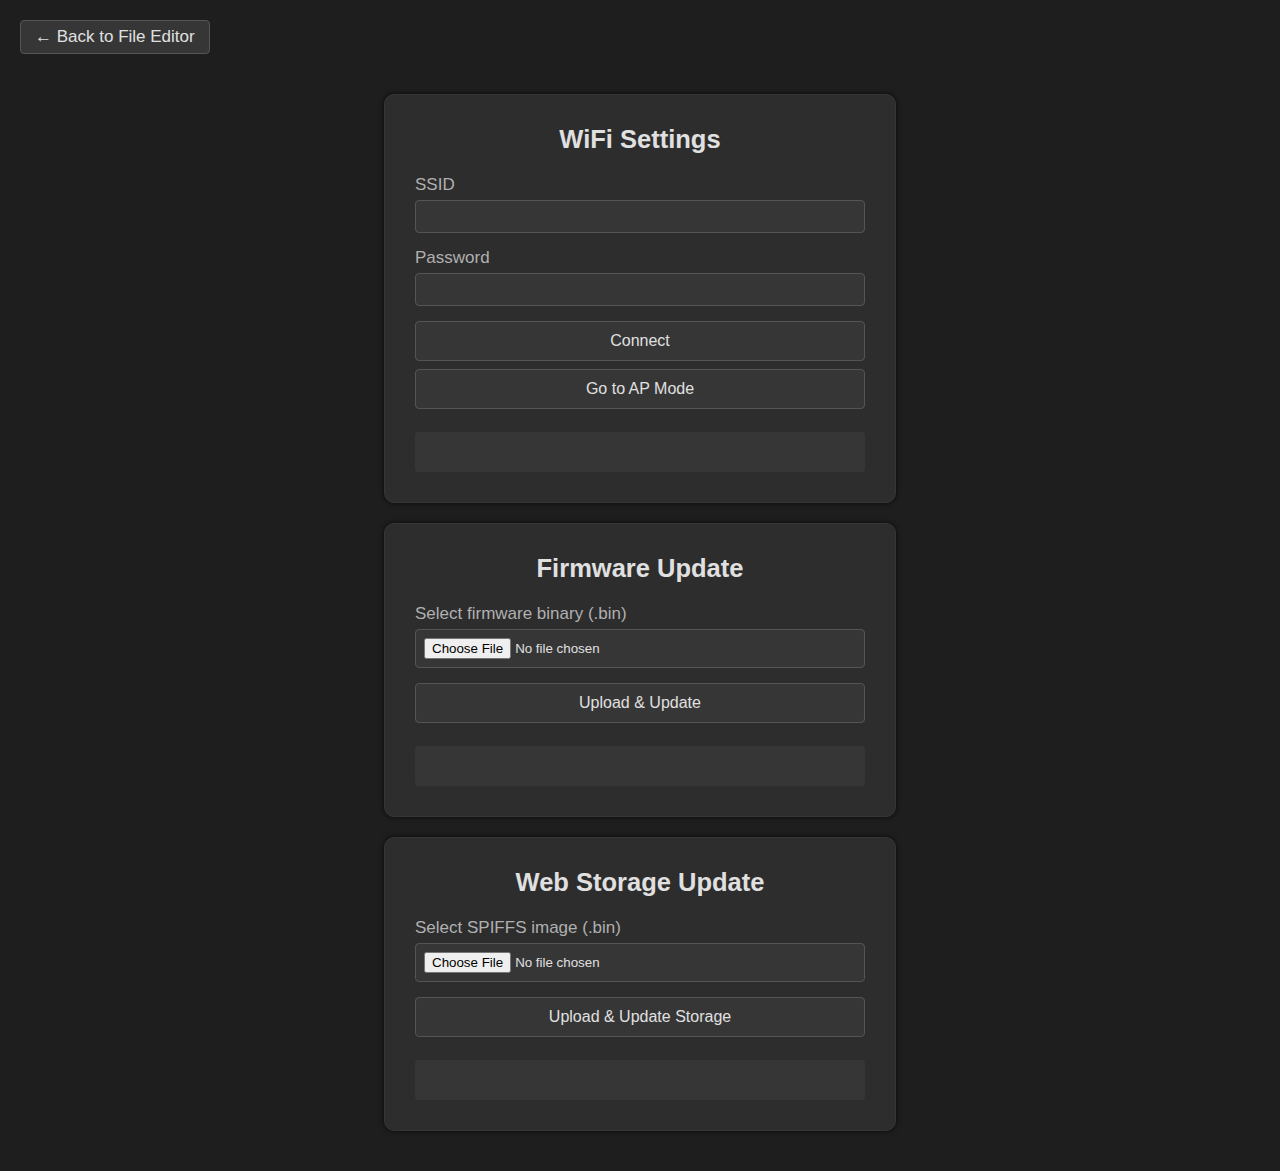
<file: data/settings.htm>
<!DOCTYPE html>
<html>
    <head>
        <title>RT4K Settings</title>
        <meta name="viewport" content="width=device-width, initial-scale=1">
        <style>
            :root { --dark-bg: #1e1e1e; --dark-surface: #2d2d2d; --dark-surface-lighter: #363636; --dark-text: #e0e0e0; --dark-text-secondary: #b0b0b0; --accent-blue: #689bd0; --accent-blue-hover: #58d5ff; --accent-green: #28a745; --accent-red: #dc3545; }
            body { background-color: var(--dark-bg); color: var(--dark-text); font-family: 'Open Sans', Helvetica, Arial, sans-serif; font-size: 17px; margin: 0; padding: 20px; }
            a { color: var(--accent-blue); text-decoration: none; }
            a:hover { color: var(--accent-blue-hover); }
            .container { max-width: 450px; margin: 20px auto; background-color: var(--dark-surface); padding: 30px; border-radius: 10px; border: 1px solid var(--dark-surface-lighter); box-shadow: 0 0 5px rgba(0,0,0,0.75); margin-bottom: 20px; }
            h2 { margin-top: 0; text-align: center; }
            .form-group { margin-bottom: 15px; }
            .form-group label { display: block; margin-bottom: 5px; color: var(--dark-text-secondary); }
            .form-group input[type="text"], .form-group input[type="password"], .form-group input[type="file"] { width: 100%; padding: 8px; background-color: var(--dark-surface-lighter); color: var(--dark-text); border: 1px solid #555; border-radius: 4px; box-sizing: border-box; }
            .btn { width: 100%; padding: 10px; background-color: var(--dark-surface-lighter); color: var(--dark-text); border: 1px solid #555; border-radius: 4px; cursor: pointer; font-size: 16px; margin-bottom: 8px; }
            .btn:hover { background-color: var(--accent-blue); border-color: var(--accent-blue); }
            .btn:disabled { opacity: 0.5; cursor: not-allowed; }
            .btn-back { display: inline-block; margin-bottom: 20px; background-color: var(--dark-surface-lighter); color: var(--dark-text); padding: 6px 14px; border-radius: 4px; border: 1px solid #555; }
            .btn-back:hover { background-color: var(--accent-blue); border-color: var(--accent-blue); }
            .status-box { display: block; margin-top: 15px; padding: 10px; background-color: var(--dark-surface-lighter); border-radius: 4px; min-height: 20px; white-space: pre-wrap; color: var(--dark-text-secondary); }
            .ota-progress { width: 100%; height: 22px; border-radius: 4px; appearance: none; -webkit-appearance: none; background-color: var(--dark-surface-lighter); margin: 10px 0; display: none; }
            .ota-progress::-webkit-progress-bar { background-color: var(--dark-surface-lighter); border-radius: 4px; }
            .ota-progress::-webkit-progress-value { background-color: var(--accent-blue); border-radius: 4px; }
            .ota-progress::-moz-progress-bar { background-color: var(--accent-blue); border-radius: 4px; }
            .divider { border: 0; border-top: 1px solid var(--dark-surface-lighter); margin: 0; }
        </style>
        <script>
            var timeWifiStatus=1;
            function updateWifiStatus() {
                var status = document.getElementById('status');

                xmlHttp = new XMLHttpRequest();
                xmlHttp.onreadystatechange = function () {
                    var resp = xmlHttp.responseText;
                    if (xmlHttp.readyState == 4 && xmlHttp.status == 200) {
                        console.log("Get status response:");
                        console.log(xmlHttp.responseText);
                    
                        if( resp.startsWith('WIFI:')) {
                            if(resp.includes('Connecting')) {
                                timeWifiStatus++;
                                status.innerText = "Connecting ... " + timeWifiStatus + "/100";
                                console.log("setTimeout"+ timeWifiStatus);
                                setTimeout(updateWifiStatus,3000);
                            } else {
                                if(resp.includes('Connected')) {
                                    status.innerText = resp.substr(resp.indexOf(':')+1);
                                } else if(resp.includes('Failed')) {
                                    status.innerText = "Connect failed.";
                                }
                                console.log("clear timer");
                            }
                        }
                    }
                };
                try {
                    xmlHttp.open('GET', '/wifistatus', true);
                    xmlHttp.send(null);
                } catch(error) {
                    console.log("Get error response:" + error);
                    setTimeout(updateWifiStatus,6000);
                }
            }

            function onClickConnect() {
                console.log("onClickConnect");

                var ssid = document.getElementById('ssid').value;
                if(ssid == '') {
                    alert("SSID empty");
                    return;
                }

                var password = document.getElementById('password').value;
                if(password == '') {
                    alert("Password empty");
                    return;
                }

                var status = document.getElementById('status');
                status.innerText = "Connecting, please wait ...";

                xmlHttp = new XMLHttpRequest();
                xmlHttp.onreadystatechange = function () {
                    var resp = xmlHttp.responseText;
                    if (xmlHttp.readyState == 4 && xmlHttp.status == 200) {
                        console.log("Get connect response:");
                        console.log(xmlHttp.responseText);
                        if( resp.startsWith('WIFI:')) {
                            if(resp.includes('Starting')) {
                                // Start to connect wifi AP, need to check the wifi status.
                                console.log("start update timer");
                                setTimeout(updateWifiStatus,3000);
                                // setTimeout(onClickConnect,3000);
                            }
                            else if(resp.includes('AlreadyCon')) {
                                status.innerText = "Already connected to the " + ssid + ". IP address: " + resp.substr(resp.lastIndexOf(':')+1);
                            }
                            else {
                                alert(resp);
                            }
                        }
                    }
                };
                try {
                    xmlHttp.open('POST', '/wificonnect', true);
                    xmlHttp.setRequestHeader('Content-Type', 'application/x-www-form-urlencoded');
                    xmlHttp.send('ssid=' + encodeURIComponent(ssid) + '&password=' + encodeURIComponent(password));
                } catch(error) {
                        console.log("Get error response0:" + error);
                    }
                }

            function onHttpWifiList(response) {
                console.log("onHttpWifiList");
                
                var status = document.getElementById('status');
                var list = "";
                try {
                    list = JSON.parse(response);
                }
                catch(error) {
                        console.log("Get error response:" + error);
                        var status = document.getElementById('status');
                        status.innerText = "Response error, please Scan again.";
                    }
                var listS = "";
                for (var i = 0; i < list.length; i++) {
                    // console.log(list[i].ssid);
                    // console.log(list[i].rssi);
                    // console.log(list[i].type);
                    listS += "SSID:" + list[i].ssid + " , RSSI" + list[i].rssi + " , Type:" + list[i].type + "\n";
                }
                
                status.innerText = listS;
            }

            function getWifiList() {
                xmlHttp = new XMLHttpRequest();
                xmlHttp.onreadystatechange = function () {
                    var resp = xmlHttp.responseText;
                    if (xmlHttp.readyState == 4 && xmlHttp.status == 200) {
                        onHttpWifiList(xmlHttp.responseText);
                        console.log("Get response : ");
                        console.log(xmlHttp.responseText);
                    }
                };
                xmlHttp.open('GET', '/wifilist', true);
                xmlHttp.send(null);
            }

            function onClickScan() {
                // xmlHttp = new XMLHttpRequest(path);
                // xmlHttp.open('HTTP_GET', '/wifiscan', true);
                // xmlHttp.send(null);
                console.log("onClickScan");
                var status = document.getElementById('status');
                status.innerText = "Scanning, please wait ...";

                xmlHttp = new XMLHttpRequest();
                xmlHttp.onreadystatechange = function () {
                    if (xmlHttp.readyState == 4 && xmlHttp.status == 200) {
                        console.log("Get response : ");
                        console.log(xmlHttp.responseText);
                        setTimeout(getWifiList,3000);
                    }
                };
                xmlHttp.open('GET', '/wifiscan', true);
                xmlHttp.send(null);
            }
            
            function onClickAPMode() {
                var status = document.getElementById('status');
                status.innerText = "Start AP:SD-WIFI-PRO, IP: 192.168.4.1";
                console.log("onClickAPMode");
                xmlHttp = new XMLHttpRequest();
                xmlHttp.onreadystatechange = function () {
                    var resp = xmlHttp.responseText;
                    if (xmlHttp.readyState == 4) {
                        if( resp.startsWith('WIFI:')) {
                            if(resp.includes('AlreadyAPmode')) {
                                status.innerText = "AP:SD-WIFI-PRO already started, IP: 192.168.4.1";
                            }
                        }
                        console.log(resp);
                    }
                }
                xmlHttp.open('POST', '/wifiap', true);
                xmlHttp.send(null);
            }

        </script>
    </head>
    
    <body>
        <a href="/index.htm" class="btn-back">&larr; Back to File Editor</a>

        <div class="container">
            <h2>WiFi Settings</h2>
            <form class="form-horizontal" role="form">
                <div class="form-group">
                    <label>SSID</label>
                    <input id="ssid" type="text" name="ssid">
                </div>
                <div class="form-group">
                    <label>Password</label>
                    <input id="password" type="password" name="password">
                </div>
                <input class="btn" type="button" value="Connect" onclick="onClickConnect()" />
                <input class="btn" type="button" value="Go to AP Mode" onclick="onClickAPMode()" />
                <span id="status" class="status-box"></span>
            </form>
        </div>

        <div class="container">
            <h2>Firmware Update</h2>
            <div class="form-group">
                <label>Select firmware binary (.bin)</label>
                <input type="file" id="otaFile" accept=".bin">
            </div>
            <progress id="otaProgress" class="ota-progress" value="0" max="100"></progress>
            <input class="btn" type="button" id="otaBtn" value="Upload &amp; Update" onclick="startOta()" />
            <span id="otaStatus" class="status-box"></span>
        </div>

        <div class="container">
            <h2>Web Storage Update</h2>
            <div class="form-group">
                <label>Select SPIFFS image (.bin)</label>
                <input type="file" id="spiffsFile" accept=".bin">
            </div>
            <progress id="spiffsProgress" class="ota-progress" value="0" max="100"></progress>
            <input class="btn" type="button" id="spiffsBtn" value="Upload &amp; Update Storage" onclick="startSpiffsOta()" />
            <span id="spiffsStatus" class="status-box"></span>
        </div>

        <script>
            function startOta() {
                var fileInput = document.getElementById('otaFile');
                var btn = document.getElementById('otaBtn');
                var progress = document.getElementById('otaProgress');
                var status = document.getElementById('otaStatus');

                if (!fileInput.files.length) {
                    alert('Please select a firmware .bin file');
                    return;
                }

                var file = fileInput.files[0];
                if (!file.name.endsWith('.bin')) {
                    alert('Please select a .bin file');
                    return;
                }

                if (!confirm('Update firmware to ' + file.name + ' (' + Math.round(file.size/1024) + ' KB)?\\nThe device will reboot after updating.')) {
                    return;
                }

                btn.disabled = true;
                progress.style.display = 'block';
                progress.value = 0;
                status.innerText = 'Uploading firmware...';
                status.style.color = '';

                var xhr = new XMLHttpRequest();
                xhr.upload.onprogress = function(e) {
                    if (e.lengthComputable) {
                        var pct = Math.round((e.loaded / e.total) * 100);
                        progress.max = e.total;
                        progress.value = e.loaded;
                        status.innerText = 'Uploading... ' + pct + '%';
                    }
                };
                xhr.onload = function() {
                    if (xhr.status === 200) {
                        status.innerText = 'Update successful! Rebooting...';
                        status.style.color = '#28a745';
                        setTimeout(function() {
                            status.innerText = 'Rebooting... page will reload in 10 seconds.';
                            setTimeout(function() { window.location.reload(); }, 10000);
                        }, 2000);
                    } else {
                        status.innerText = 'Update failed: ' + xhr.responseText;
                        status.style.color = '#dc3545';
                        btn.disabled = false;
                    }
                };
                xhr.onerror = function() {
                    status.innerText = 'Upload failed - connection error';
                    status.style.color = '#dc3545';
                    btn.disabled = false;
                };
                xhr.open('POST', '/ota');
                xhr.setRequestHeader('Content-Type', 'application/octet-stream');
                xhr.send(file);
            }

            function startSpiffsOta() {
                var fileInput = document.getElementById('spiffsFile');
                var btn = document.getElementById('spiffsBtn');
                var progress = document.getElementById('spiffsProgress');
                var status = document.getElementById('spiffsStatus');

                if (!fileInput.files.length) {
                    alert('Please select a storage .bin file');
                    return;
                }

                var file = fileInput.files[0];
                if (!file.name.endsWith('.bin')) {
                    alert('Please select a .bin file');
                    return;
                }

                if (!confirm('Update web storage to ' + file.name + ' (' + Math.round(file.size/1024) + ' KB)?\nThe device will reboot after updating.')) {
                    return;
                }

                btn.disabled = true;
                progress.style.display = 'block';
                progress.value = 0;
                status.innerText = 'Uploading storage image...';
                status.style.color = '';

                var xhr = new XMLHttpRequest();
                xhr.upload.onprogress = function(e) {
                    if (e.lengthComputable) {
                        var pct = Math.round((e.loaded / e.total) * 100);
                        progress.max = e.total;
                        progress.value = e.loaded;
                        status.innerText = 'Uploading... ' + pct + '%';
                    }
                };
                xhr.onload = function() {
                    if (xhr.status === 200) {
                        status.innerText = 'Update successful! Rebooting...';
                        status.style.color = '#28a745';
                        setTimeout(function() {
                            status.innerText = 'Rebooting... page will reload in 10 seconds.';
                            setTimeout(function() { window.location.reload(); }, 10000);
                        }, 2000);
                    } else {
                        status.innerText = 'Update failed: ' + xhr.responseText;
                        status.style.color = '#dc3545';
                        btn.disabled = false;
                    }
                };
                xhr.onerror = function() {
                    status.innerText = 'Upload failed - connection error';
                    status.style.color = '#dc3545';
                    btn.disabled = false;
                };
                xhr.open('POST', '/ota_spiffs');
                xhr.setRequestHeader('Content-Type', 'application/octet-stream');
                xhr.send(file);
            }
        </script>

    </body>
</html>
</file>
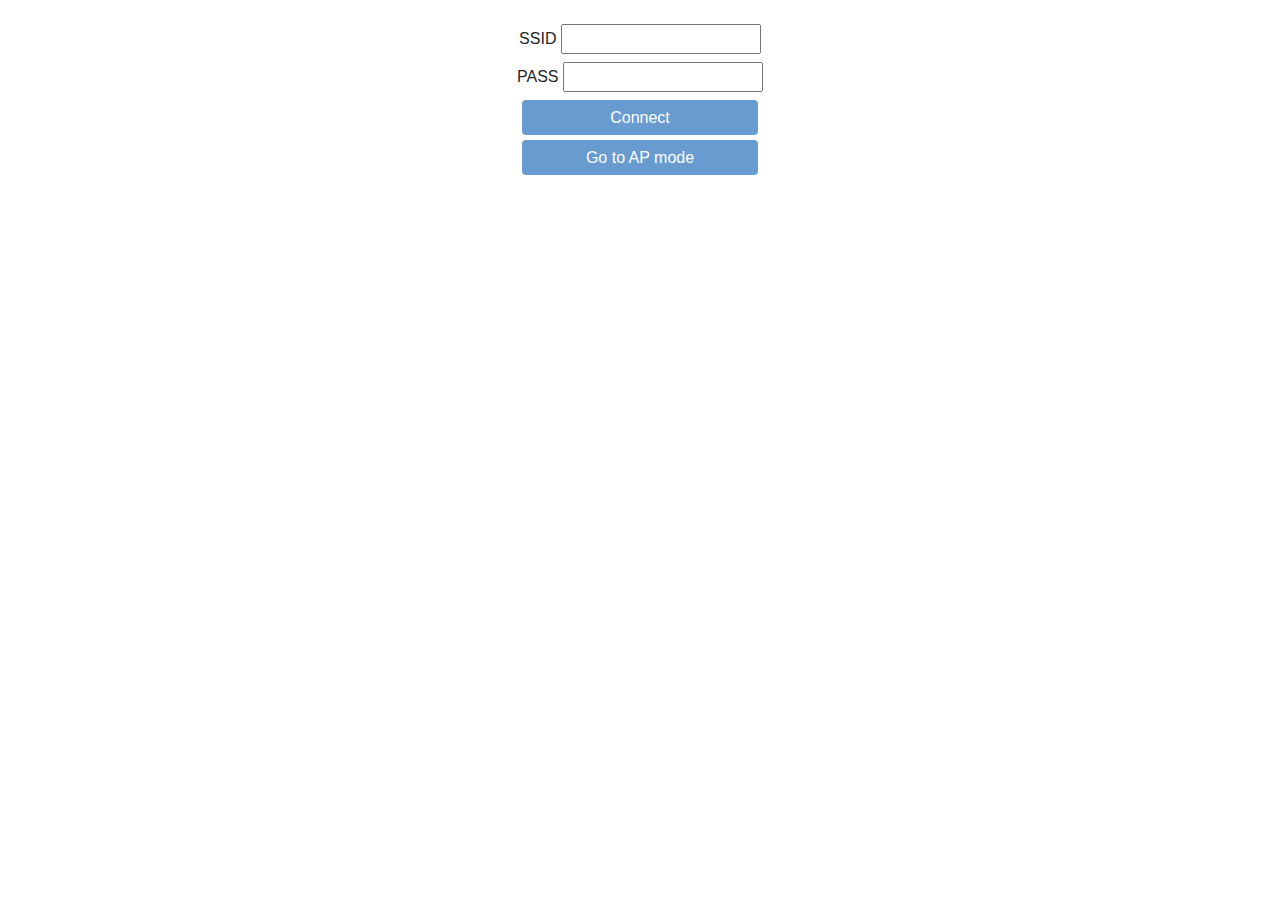
<file: data/wifi.htm>
<!DOCTYPE html>
<html>
    <head>
        <title>SD WIFI PRO SETTING</title>
        <meta name="viewport" content="width=device-width, initial-scale=1">
        <link rel="stylesheet" href="css/bootstrap.min.css">                                            <!-- https://getbootstrap.com/ -->
        <script>
            var timeWifiStatus=1;
            function updateWifiStatus() {
                var status = document.getElementById('status');

                xmlHttp = new XMLHttpRequest();
                xmlHttp.onreadystatechange = function () {
                    var resp = xmlHttp.responseText;
                    if (xmlHttp.readyState == 4 && xmlHttp.status == 200) {
                        console.log("Get status response:");
                        console.log(xmlHttp.responseText);
                    
                        if( resp.startsWith('WIFI:')) {
                            if(resp.includes('Connecting')) {
                                timeWifiStatus++;
                                status.innerText = "Connecting ... " + timeWifiStatus + "/100";
                                console.log("setTimeout"+ timeWifiStatus);
                                setTimeout(updateWifiStatus,3000);
                            } else {
                                if(resp.includes('Connected')) {
                                    status.innerText = resp.substr(resp.indexOf(':')+1);
                                } else if(resp.includes('Failed')) {
                                    status.innerText = "Connect failed.";
                                }
                                console.log("clear timer");
                            }
                        }
                    }
                };
                try {
                    xmlHttp.open('GET', '/wifistatus', true);
                    xmlHttp.send(null);
                } catch(error) {
                    console.log("Get error response:" + error);
                    setTimeout(updateWifiStatus,6000);
                }
            }

            function onClickConnect() {
                console.log("onClickConnect");

                var ssid = document.getElementById('ssid').value;
                if(ssid == '') {
                    alert("SSID empty");
                    return;
                }

                var password = document.getElementById('password').value;
                if(password == '') {
                    alert("Password empty");
                    return;
                }

                var status = document.getElementById('status');
                status.innerText = "Connecting, please wait ...";

                xmlHttp = new XMLHttpRequest();
                xmlHttp.onreadystatechange = function () {
                    var resp = xmlHttp.responseText;
                    if (xmlHttp.readyState == 4 && xmlHttp.status == 200) {
                        console.log("Get connect response:");
                        console.log(xmlHttp.responseText);
                        if( resp.startsWith('WIFI:')) {
                            if(resp.includes('Starting')) {
                                // Start to connect wifi AP, need to check the wifi status.
                                console.log("start update timer");
                                setTimeout(updateWifiStatus,3000);
                                // setTimeout(onClickConnect,3000);
                            }
                            else if(resp.includes('AlreadyCon')) {
                                status.innerText = "Already connected to the " + ssid + ". IP address: " + resp.substr(resp.lastIndexOf(':')+1);
                            }
                            else {
                                alert(resp);
                            }
                        }
                    }
                };
                try {
                    xmlHttp.open('POST', '/wificonnect?ssid=' + ssid + '&password=' + password, true);
                    xmlHttp.send(null);
                } catch(error) {
                        console.log("Get error response0:" + error);
                    }
                }

            function onHttpWifiList(response) {
                console.log("onHttpWifiList");
                
                var status = document.getElementById('status');
                var list = "";
                try {
                    list = JSON.parse(response);
                }
                catch(error) {
                        console.log("Get error response:" + error);
                        var status = document.getElementById('status');
                        status.innerText = "Response error, please Scan again.";
                    }
                var listS = "";
                for (var i = 0; i < list.length; i++) {
                    // console.log(list[i].ssid);
                    // console.log(list[i].rssi);
                    // console.log(list[i].type);
                    listS += "SSID:" + list[i].ssid + " , RSSI" + list[i].rssi + " , Type:" + list[i].type + "\n";
                }
                
                status.innerText = listS;
            }

            function getWifiList() {
                xmlHttp = new XMLHttpRequest();
                xmlHttp.onreadystatechange = function () {
                    var resp = xmlHttp.responseText;
                    if (xmlHttp.readyState == 4 && xmlHttp.status == 200) {
                        onHttpWifiList(xmlHttp.responseText);
                        console.log("Get response : ");
                        console.log(xmlHttp.responseText);
                    }
                };
                xmlHttp.open('GET', '/wifilist', true);
                xmlHttp.send(null);
            }

            function onClickScan() {
                // xmlHttp = new XMLHttpRequest(path);
                // xmlHttp.open('HTTP_GET', '/wifiscan', true);
                // xmlHttp.send(null);
                console.log("onClickScan");
                var status = document.getElementById('status');
                status.innerText = "Scanning, please wait ...";

                xmlHttp = new XMLHttpRequest();
                xmlHttp.onreadystatechange = function () {
                    if (xmlHttp.readyState == 4 && xmlHttp.status == 200) {
                        console.log("Get response : ");
                        console.log(xmlHttp.responseText);
                        setTimeout(getWifiList,3000);
                    }
                };
                xmlHttp.open('GET', '/wifiscan', true);
                xmlHttp.send(null);
            }
            
            function onClickAPMode() {
                var status = document.getElementById('status');
                status.innerText = "Start AP:SD-WIFI-PRO, IP: 192.168.4.1";
                console.log("onClickAPMode");
                xmlHttp = new XMLHttpRequest();
                xmlHttp.onreadystatechange = function () {
                    var resp = xmlHttp.responseText;
                    if (xmlHttp.readyState == 4) {
                        if( resp.startsWith('WIFI:')) {
                            if(resp.includes('AlreadyAPmode')) {
                                status.innerText = "AP:SD-WIFI-PRO already started, IP: 192.168.4.1";
                            }
                        }
                        console.log(resp);
                    }
                }
                xmlHttp.open('POST', '/wifiap', true);
                xmlHttp.send(null);
            }

        </script>
    </head>
    
    <style type="text/css">
        .input input{height: 30px;width: 200px;}
        .btn{width: 236px; height: 35px; background-color: #689bd0; border:0px; color:#ffffff;  margin-left:0px; margin-bottom:5px;} 
    </style>
    
    <body>
        <center>
        <form class="form-horizontal" role="form">
            <br>
            <label class="input" margin-top:100px;>
                <span>SSID</span>
                <input id="ssid" type="text" name="ssid">
            </label>
            <br>
            <label class="input">
                <span>PASS</span> 
                <input id="password" type="text"  name="password">
            </label>
            <br>
            <input class="btn" type="button" value="Connect" onclick=javascript:onClickConnect() />
            <br>
            <input class="btn" type="button" value="Go to AP mode" onclick=javascript:onClickAPMode() />
            <br>
            <!-- <input class="btn" type="button" value="Scan" onclick=javascript:onClickScan() />
            <br> -->
            <span id="status"></span>
        </form>
        </center>

    </body>
</html>
</file>
